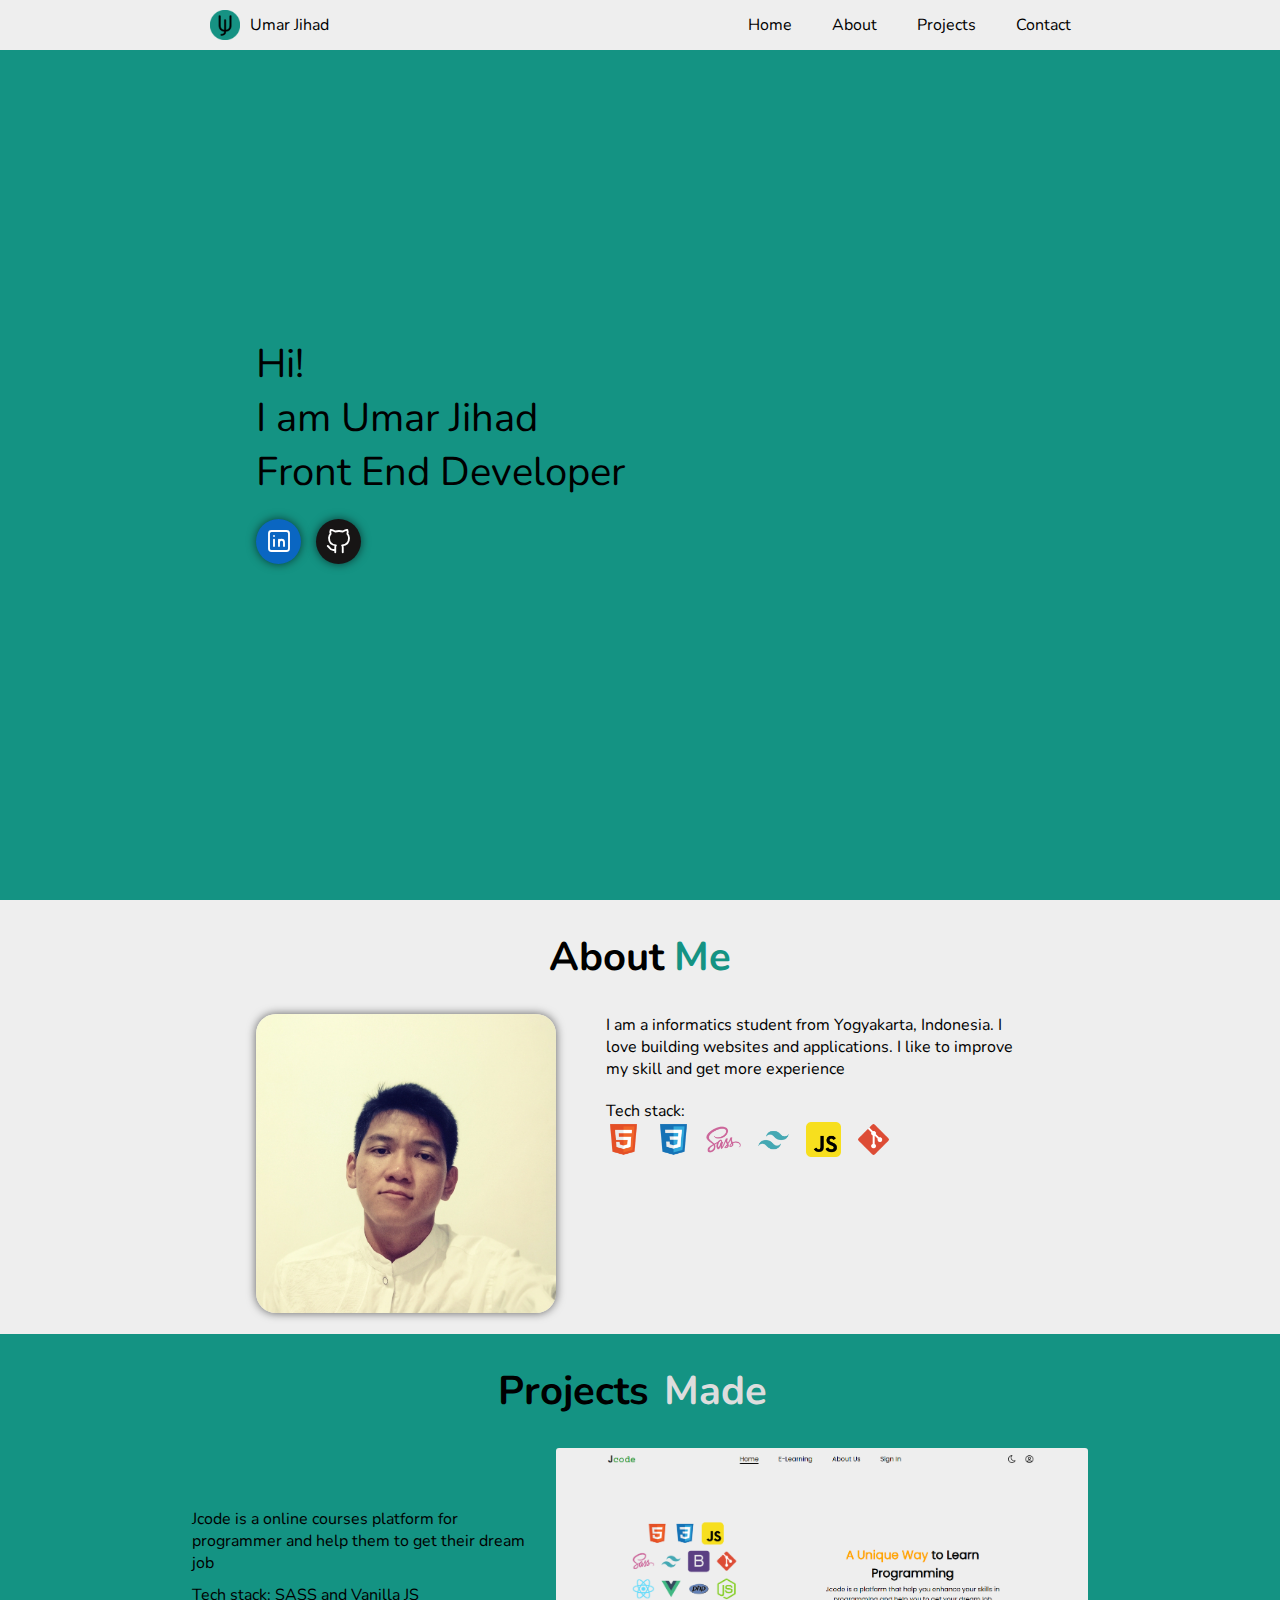
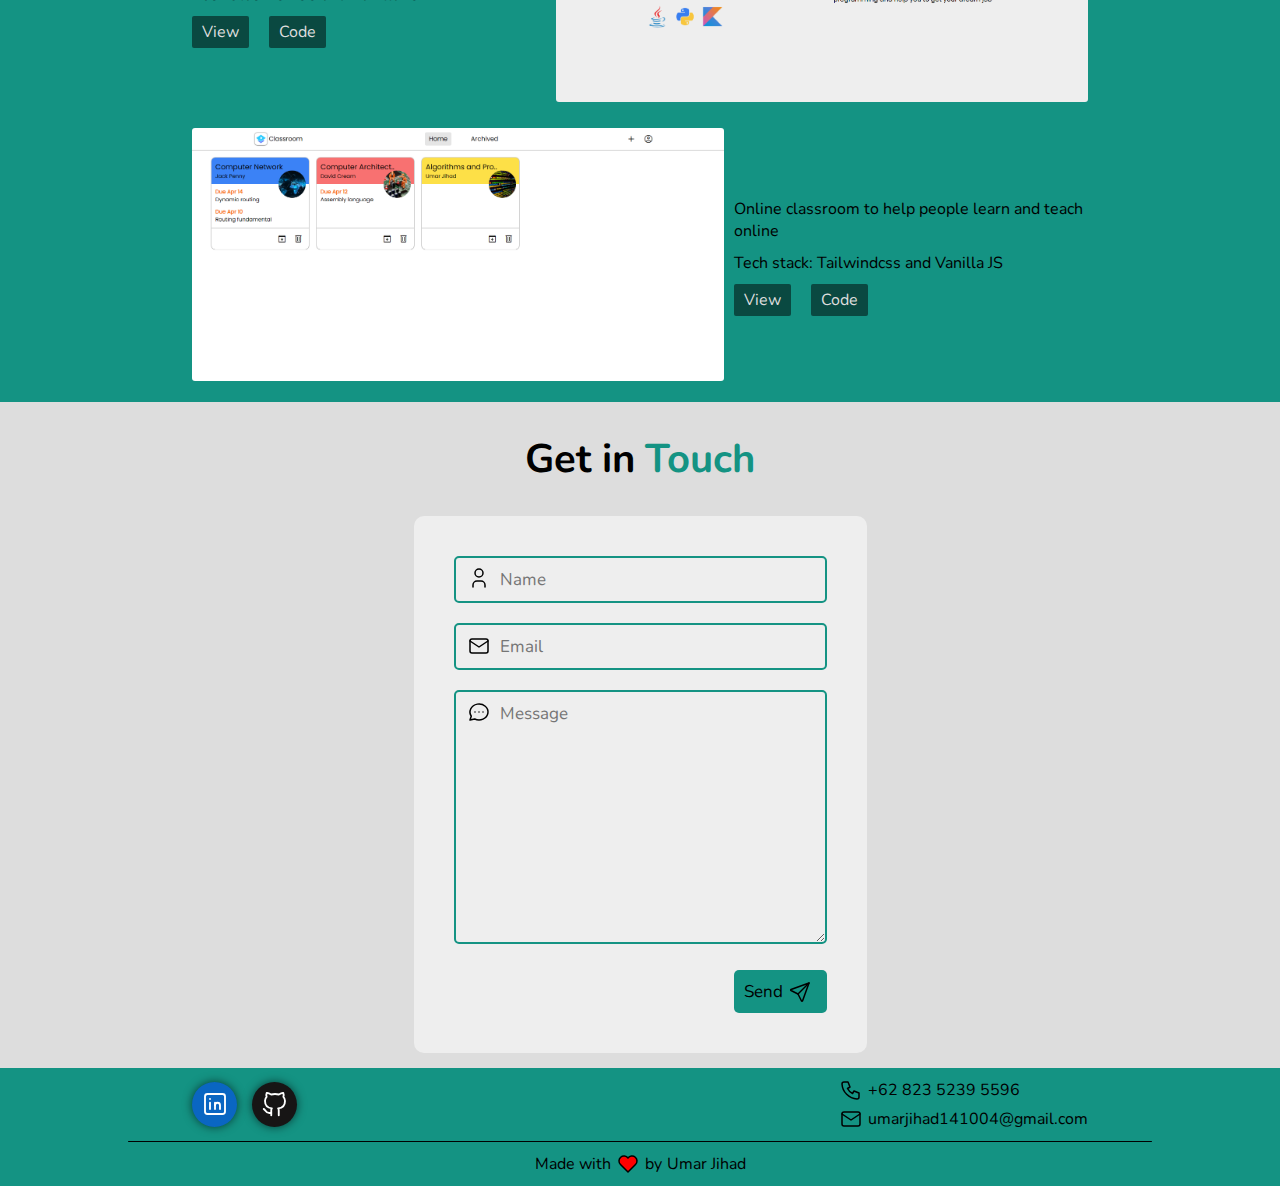
<file: index.html>
<!DOCTYPE html>
<html lang="en">
<head>
    <meta charset="UTF-8">
    <meta http-equiv="X-UA-Compatible" content="IE=edge">
    <meta name="viewport" content="width=device-width, initial-scale=1.0">
    <title>Portfolio | Umar</title>
    <link rel="stylesheet" href="style/style.css">
    <link rel="icon" href="pic/round-logo.png">
    <link rel="stylesheet" href="https://fonts.googleapis.com/css2?family=Material+Symbols+Outlined:opsz,wght,FILL,GRAD@48,400,0,0" />
</head>
<body>
    <!-- nav bar -->
    <div class="nav-bar">
        <div class="logo">
            <img src="pic/round-logo.png" alt="Logo" width="30">
            <span>Umar Jihad</span>
        </div>
        <ul class="nav-list">
            <li class="nav-list-item"><a href="#home">Home</a></li>
            <li class="nav-list-item"><a href="#about">About</a></li>
            <li class="nav-list-item"><a href="#work">Projects</a></li>
            <li class="nav-list-item"><a href="#contact">Contact</a></li>
            <li class="nav-list-item-mobile">
                <svg xmlns="http://www.w3.org/2000/svg" class="icon icon-tabler icon-tabler-menu-2 menu" width="24" height="24" viewBox="0 0 24 24" stroke-width="1.5" stroke="currentColor" fill="none" stroke-linecap="round" stroke-linejoin="round">
                    <path stroke="none" d="M0 0h24v24H0z" fill="none"></path>
                    <line x1="4" y1="6" x2="20" y2="6"></line>
                    <line x1="4" y1="12" x2="20" y2="12"></line>
                    <line x1="4" y1="18" x2="20" y2="18"></line>
                </svg>

                <svg xmlns="http://www.w3.org/2000/svg" class="icon icon-tabler icon-tabler-x close" width="24" height="24" viewBox="0 0 24 24" stroke-width="1.5" stroke="currentColor" fill="none" stroke-linecap="round" stroke-linejoin="round">
                    <path stroke="none" d="M0 0h24v24H0z" fill="none"></path>
                    <line x1="18" y1="6" x2="6" y2="18"></line>
                    <line x1="6" y1="6" x2="18" y2="18"></line>
                </svg>
            </li>
        </ul>
        <div class="nav-mobile">
            <ul>
                <li><a href="#home">Home</a></li>
                <li><a href="#about">About</a></li>
                <li><a href="#work">Projects</a></li>
                <li><a href="#contact">Contact</a></li>
            </ul>
        </div>
    </div>
    
    <!-- home -->

    <div id="home" class="home">
        <div class="home-left">
            <div class="home-left-header">
                <div>Hi!</div>
                <div>I am Umar Jihad</div>
                <div>Front End Developer</div>
            </div>
            <div class="home-left-footer">
                <a href="https://www.linkedin.com/in/umar-jihad-ab83a6259/" class="lin" target="_blank">
                    <svg xmlns="http://www.w3.org/2000/svg" class="icon icon-tabler icon-tabler-brand-linkedin" width="24" height="24" viewBox="0 0 24 24" stroke-width="1.5" stroke="currentColor" fill="none" stroke-linecap="round" stroke-linejoin="round">
                        <path stroke="none" d="M0 0h24v24H0z" fill="none"></path>
                        <rect x="4" y="4" width="16" height="16" rx="2"></rect>
                        <line x1="8" y1="11" x2="8" y2="16"></line>
                        <line x1="8" y1="8" x2="8" y2="8.01"></line>
                        <line x1="12" y1="16" x2="12" y2="11"></line>
                        <path d="M16 16v-3a2 2 0 0 0 -4 0"></path>
                    </svg>
                </a>
                <a href="https://github.com/umarjihad2110/" class="git" target="_blank">
                    <svg xmlns="http://www.w3.org/2000/svg" class="icon icon-tabler icon-tabler-brand-github" width="24" height="24" viewBox="0 0 24 24" stroke-width="1.5" stroke="currentColor" fill="none" stroke-linecap="round" stroke-linejoin="round">
                        <path stroke="none" d="M0 0h24v24H0z" fill="none"></path>
                        <path d="M9 19c-4.3 1.4 -4.3 -2.5 -6 -3m12 5v-3.5c0 -1 .1 -1.4 -.5 -2c2.8 -.3 5.5 -1.4 5.5 -6a4.6 4.6 0 0 0 -1.3 -3.2a4.2 4.2 0 0 0 -.1 -3.2s-1.1 -.3 -3.5 1.3a12.3 12.3 0 0 0 -6.2 0c-2.4 -1.6 -3.5 -1.3 -3.5 -1.3a4.2 4.2 0 0 0 -.1 3.2a4.6 4.6 0 0 0 -1.3 3.2c0 4.6 2.7 5.7 5.5 6c-.6 .6 -.6 1.2 -.5 2v3.5"></path>
                    </svg>
                </a>
            </div>
        </div>
    </div>

    <div id="about" class="about">
        <div class="about-header">
            <span>About</span>
            <span class="gr">Me</span>
        </div>
        <div class="about-content">
            <div class="about-content-pic">
                <img src="pic/me.jpg" alt="Umar Jihad">
            </div>
            <div class="about-content-right">
                <p class="about-content-right-content">I am a informatics student from Yogyakarta, Indonesia. I love building websites and applications. I like to improve my skill and get more experience</p>
                <div class="current-skills">
                    <p>Tech stack:</p>
                    <span class="techs">
                        <span>
                            <img src="./pic/html.png" alt="">
                        </span>
                        <span>
                            <img src="./pic/css.png" alt="">
                        </span>
                        <span>
                            <img src="./pic/sass.png" alt="">
                        </span>
                        <span>
                            <img src="./pic/tailwind.png" alt="">
                        </span>
                        <span>
                            <img src="./pic/js.png" alt="">
                        </span>
                        <span>
                            <img src="./pic/git.png" alt="">
                        </span>
                    </span>
                </div>
            </div>
        </div>
    </div>

    <!-- projects -->

    <div id="work" class="work">
        <div class="work-header">
            <span>Projects</span>
            <span class="wht">Made</span>
        </div>
        <div class="work-content">
            <div class="project">
                <div class="project-explain">
                    <div>Jcode is a online courses platform for programmer and help them to get their dream job</div>
                    <div>Tech stack: SASS and Vanilla JS</div>
                    <div class="project-link">
                        <a href="https://jcode-2110.netlify.app/" target="_blank">View</a>
                        <a href="https://github.com/umarjihad2110/myproject/tree/master/jcode" target="_blank">Code</a>
                    </div>
                </div>
                <div class="project-img">
                    <img src="./pic/jcode.png" alt="">
                </div>
            </div>
            <div class="project">
                <div class="project-explain">
                    <div>Online classroom to help people learn and teach online</div>
                    <div>Tech stack: Tailwindcss and Vanilla JS</div>
                    <div class="project-link">
                        <a href="https://classroom-2110.netlify.app/" target="_blank">View</a>
                        <a href="https://github.com/umarjihad2110/myproject/tree/master/classroom" target="_blank">Code</a>
                    </div>
                </div>
                <div class="project-img">
                    <img src="./pic/classroom.png" alt="">
                </div>
            </div>
        </div>
    </div>

    <!-- contact me -->

    <div id="contact" class="contact">
        <div class="contact-header">
            <span>Get in</span>
            <span class="gr">Touch</span>
        </div>
        <div class="contact-content">
            <form method="POST" data-netlify="true">
                <div class="name">
                    <svg xmlns="http://www.w3.org/2000/svg" class="icon icon-tabler icon-tabler-user" width="24" height="24" viewBox="0 0 24 24" stroke-width="1.5" stroke="currentColor" fill="none" stroke-linecap="round" stroke-linejoin="round">
                        <path stroke="none" d="M0 0h24v24H0z" fill="none"></path>
                        <circle cx="12" cy="7" r="4"></circle>
                        <path d="M6 21v-2a4 4 0 0 1 4 -4h4a4 4 0 0 1 4 4v2"></path>
                    </svg>
                    <input type="text" placeholder="Name" name="Name">
                </div>
                <div class="email">
                    <svg xmlns="http://www.w3.org/2000/svg" class="icon icon-tabler icon-tabler-mail" width="24" height="24" viewBox="0 0 24 24" stroke-width="1.5" stroke="currentColor" fill="none" stroke-linecap="round" stroke-linejoin="round">
                        <path stroke="none" d="M0 0h24v24H0z" fill="none"></path>
                        <rect x="3" y="5" width="18" height="14" rx="2"></rect>
                        <polyline points="3 7 12 13 21 7"></polyline>
                    </svg>
                    <input type="email" placeholder="Email" name="Email">
                </div>
                <div class="message">
                    <svg xmlns="http://www.w3.org/2000/svg" class="icon icon-tabler icon-tabler-message-circle" width="24" height="24" viewBox="0 0 24 24" stroke-width="1.5" stroke="currentColor" fill="none" stroke-linecap="round" stroke-linejoin="round">
                        <path stroke="none" d="M0 0h24v24H0z" fill="none"></path>
                        <path d="M3 20l1.3 -3.9a9 8 0 1 1 3.4 2.9l-4.7 1"></path>
                        <line x1="12" y1="12" x2="12" y2="12.01"></line>
                        <line x1="8" y1="12" x2="8" y2="12.01"></line>
                        <line x1="16" y1="12" x2="16" y2="12.01"></line>
                    </svg>
                    <textarea name="message" id="message" cols="30" rows="10" placeholder="Message"></textarea>
                </div>
                <button type="submit">
                    <span>Send</span>
                    <svg xmlns="http://www.w3.org/2000/svg" class="icon icon-tabler icon-tabler-send" width="24" height="24" viewBox="0 0 24 24" stroke-width="1.5" stroke="currentColor" fill="none" stroke-linecap="round" stroke-linejoin="round">
                        <path stroke="none" d="M0 0h24v24H0z" fill="none"></path>
                        <line x1="10" y1="14" x2="21" y2="3"></line>
                        <path d="M21 3l-6.5 18a0.55 .55 0 0 1 -1 0l-3.5 -7l-7 -3.5a0.55 .55 0 0 1 0 -1l18 -6.5"></path>
                    </svg>
                </button>
            </form>
        </div>
    </div>

    <div class="footer">
        <div class="footer-top">
            <div class="footer-top-left">
                <a href="https://www.linkedin.com/in/umar-jihad-ab83a6259/" class="lin" target="_blank">
                    <svg xmlns="http://www.w3.org/2000/svg" class="icon icon-tabler icon-tabler-brand-linkedin" width="24" height="24" viewBox="0 0 24 24" stroke-width="1.5" stroke="currentColor" fill="none" stroke-linecap="round" stroke-linejoin="round">
                        <path stroke="none" d="M0 0h24v24H0z" fill="none"></path>
                        <rect x="4" y="4" width="16" height="16" rx="2"></rect>
                        <line x1="8" y1="11" x2="8" y2="16"></line>
                        <line x1="8" y1="8" x2="8" y2="8.01"></line>
                        <line x1="12" y1="16" x2="12" y2="11"></line>
                        <path d="M16 16v-3a2 2 0 0 0 -4 0"></path>
                    </svg>
                </a>
                <a href="https://github.com/umarjihad2110/" class="git" target="_blank">
                    <svg xmlns="http://www.w3.org/2000/svg" class="icon icon-tabler icon-tabler-brand-github" width="24" height="24" viewBox="0 0 24 24" stroke-width="1.5" stroke="currentColor" fill="none" stroke-linecap="round" stroke-linejoin="round">
                        <path stroke="none" d="M0 0h24v24H0z" fill="none"></path>
                        <path d="M9 19c-4.3 1.4 -4.3 -2.5 -6 -3m12 5v-3.5c0 -1 .1 -1.4 -.5 -2c2.8 -.3 5.5 -1.4 5.5 -6a4.6 4.6 0 0 0 -1.3 -3.2a4.2 4.2 0 0 0 -.1 -3.2s-1.1 -.3 -3.5 1.3a12.3 12.3 0 0 0 -6.2 0c-2.4 -1.6 -3.5 -1.3 -3.5 -1.3a4.2 4.2 0 0 0 -.1 3.2a4.6 4.6 0 0 0 -1.3 3.2c0 4.6 2.7 5.7 5.5 6c-.6 .6 -.6 1.2 -.5 2v3.5"></path>
                    </svg>
                </a>
            </div>
            <div class="footer-top-right">
                <div class="phone">
                    <svg xmlns="http://www.w3.org/2000/svg" class="icon icon-tabler icon-tabler-phone" width="24" height="24" viewBox="0 0 24 24" stroke-width="1.5" stroke="currentColor" fill="none" stroke-linecap="round" stroke-linejoin="round">
                        <path stroke="none" d="M0 0h24v24H0z" fill="none"></path>
                        <path d="M5 4h4l2 5l-2.5 1.5a11 11 0 0 0 5 5l1.5 -2.5l5 2v4a2 2 0 0 1 -2 2a16 16 0 0 1 -15 -15a2 2 0 0 1 2 -2"></path>
                    </svg>
                    <span>+62 823 5239 5596</span>
                </div>
                <div class="email">
                    <svg xmlns="http://www.w3.org/2000/svg" class="icon icon-tabler icon-tabler-mail" width="24" height="24" viewBox="0 0 24 24" stroke-width="1.5" stroke="currentColor" fill="none" stroke-linecap="round" stroke-linejoin="round">
                        <path stroke="none" d="M0 0h24v24H0z" fill="none"></path>
                        <rect x="3" y="5" width="18" height="14" rx="2"></rect>
                        <polyline points="3 7 12 13 21 7"></polyline>
                    </svg>
                    <span>umarjihad141004@gmail.com</span>
                </div>
            </div>
        </div>
        <div class="line"></div>
        <div class="footer-bottom">
            <span>Made with</span>
            <svg xmlns="http://www.w3.org/2000/svg" class="icon icon-tabler icon-tabler-heart" width="24" height="24" viewBox="0 0 24 24" stroke-width="1.5" stroke="currentColor" fill="red" stroke-linecap="round" stroke-linejoin="round">
                <path stroke="none" d="M0 0h24v24H0z" fill="none"></path>
                <path d="M19.5 12.572l-7.5 7.428l-7.5 -7.428m0 0a5 5 0 1 1 7.5 -6.566a5 5 0 1 1 7.5 6.572"></path>
            </svg>
            <span>by</span>
            <span>Umar Jihad</span>
        </div>
    </div>

    <script src="app.js"></script>
</body>
</html>
</file>
<file: style/style.css>
@import url("https://fonts.googleapis.com/css2?family=Nunito:wght@500&display=swap");
::-webkit-scrollbar {
  width: 10px;
}

::-webkit-scrollbar-track {
  background-color: #bbb;
}

::-webkit-scrollbar-thumb {
  background-color: #032924;
}
::-webkit-scrollbar-thumb:hover {
  background-color: #07554b;
}

* {
  font-family: "Nunito", sans-serif;
  margin: 0;
  padding: 0;
  box-sizing: border-box;
  scroll-behavior: smooth;
  transition: all 0.3s;
}

body {
  display: flex;
  flex-direction: column;
}

.nav-bar {
  position: fixed;
  left: 0;
  top: 0;
  right: 0;
  background-color: #eee;
  height: 50px;
  display: flex;
  justify-content: space-around;
  align-items: center;
  z-index: 3;
}
.nav-bar .logo {
  display: flex;
  gap: 10px;
  justify-content: center;
  align-items: center;
}
.nav-bar .nav-list {
  display: flex;
  list-style: none;
  gap: 40px;
  align-items: center;
}
.nav-bar .nav-list-item {
  display: flex;
  align-items: center;
}
.nav-bar .nav-list-item a {
  text-decoration: none;
  color: black;
}
.nav-bar .nav-list-item a:hover {
  text-decoration: underline;
}
.nav-bar .nav-list-item-mobile {
  display: none;
}
.nav-bar .nav-list-item-mobile .menu {
  display: none;
  cursor: pointer;
}
.nav-bar .nav-list-item-mobile .close {
  display: none;
}
.nav-bar .nav-mobile {
  position: absolute;
  left: 0;
  top: 0;
  background-color: #eee;
  width: 100%;
  z-index: 90;
  display: none;
}
.nav-bar .nav-mobile ul {
  display: flex;
  flex-direction: column;
  list-style: none;
  gap: 5px;
}
.nav-bar .nav-mobile ul li a {
  text-decoration: none;
  color: black;
}
.nav-bar .nav-mobile ul li a:hover {
  text-decoration: underline;
}

.home {
  min-height: 100vh;
  display: flex;
  align-items: center;
  background-color: #149383;
  padding-left: 20vw;
}
.home .home-left {
  display: flex;
  flex-direction: column;
  gap: 20px;
}
.home .home-left-header {
  font-size: 40px;
}
.home .home-left-footer {
  display: flex;
  justify-content: flex-start;
  align-items: center;
  gap: 15px;
}
.home .home-left-footer a {
  width: 45px;
  height: 45px;
  border-radius: 50%;
  display: flex;
  justify-content: center;
  align-items: center;
  box-shadow: 0 0 10px rgba(0, 0, 0, 0.6);
}
.home .home-left-footer a:hover {
  transform: scale(1.1);
}
.home .home-left-footer a svg {
  margin-left: 1px;
  width: 30px;
  height: 30px;
  color: white;
}
.home .home-left-footer .lin {
  background-color: #0A66C2;
}
.home .home-left-footer .git {
  background-color: #171515;
}

.about {
  transition: all 0.3s;
  background-color: #eee;
  display: flex;
  flex-direction: column;
  gap: 30px;
  align-items: center;
  padding: 30px 0 15px 0;
}
.about-header {
  display: flex;
  justify-content: center;
  align-items: center;
  font-size: 40px;
  font-weight: bold;
  gap: 10px;
}
.about-header .gr {
  color: #149383;
}
.about-content {
  display: flex;
  justify-content: center;
  align-items: center;
  width: 60%;
  gap: 50px;
}
.about-content-pic img {
  width: 300px;
  border-radius: 20px;
  box-shadow: 0 0 10px rgba(0, 0, 0, 0.6);
}
.about-content-right {
  display: flex;
  flex-direction: column;
  align-self: flex-start;
  gap: 20px;
}
.about-content-right .current-skills .techs {
  display: flex;
  align-items: center;
  gap: 15px;
  flex-wrap: wrap;
}
.about-content-right .current-skills .techs img {
  width: 35px;
}

.work {
  padding: 30px 0 15px 0;
  display: flex;
  flex-direction: column;
  justify-content: center;
  align-items: center;
  gap: 30px;
  background-color: #149383;
}
.work-header {
  display: flex;
  align-items: center;
  font-size: 40px;
}
.work-header img {
  width: 80px;
}
.work-header span {
  font-weight: bold;
  margin-right: 15px;
}
.work-header .wht {
  color: #ddd;
}
.work-content {
  width: 70vw;
  display: flex;
  flex-direction: column;
  align-items: center;
  gap: 20px;
}
.work-content .project {
  display: flex;
  width: 100%;
  align-items: center;
  gap: 10px;
}
.work-content .project-explain {
  width: 40%;
  display: flex;
  flex-direction: column;
  gap: 10px;
}
.work-content .project-explain .project-link {
  display: flex;
  align-items: center;
  gap: 20px;
}
.work-content .project-explain .project-link a {
  color: #ddd;
  text-decoration: none;
  padding: 5px 10px;
  border-radius: 2px;
  background-color: rgba(0, 0, 0, 0.5);
  transition: all 0.2s;
}
.work-content .project-explain .project-link a:hover {
  background-color: rgba(0, 0, 0, 0.9);
}
.work-content .project-img {
  width: 60%;
}
.work-content .project-img img {
  width: 100%;
  border-radius: 3px;
}
.work-content .project:nth-child(even) {
  flex-direction: row-reverse;
}

.contact {
  padding: 30px 0 15px 0;
  background-color: #ddd;
  display: flex;
  flex-direction: column;
  align-items: center;
  gap: 30px;
}
.contact-header {
  display: flex;
  align-items: center;
  justify-content: center;
  gap: 10px;
  font-size: 40px;
}
.contact-header span {
  font-weight: bold;
}
.contact-header .gr {
  color: #149383;
}
.contact-content {
  display: flex;
  background-color: #eee;
  border-radius: 10px;
  gap: 20px;
  padding: 40px;
}
.contact-content form {
  display: flex;
  flex-direction: column;
  gap: 20px;
  justify-content: center;
}
.contact-content form div {
  position: relative;
}
.contact-content form div svg {
  position: absolute;
  left: 13px;
  top: 10px;
}
.contact-content form div input, .contact-content form div textarea {
  border-radius: 5px;
  padding: 10px;
  font-size: 17px;
  width: 100%;
  outline: none;
  border: 2px solid #149383;
  padding-left: 44px;
  background-color: #eee;
}
.contact-content form div input:hover, .contact-content form div textarea:hover {
  background-color: #ddd;
}
.contact-content form .email svg {
  top: 11px;
}
.contact-content form button {
  display: flex;
  align-items: center;
  border-radius: 5px;
  background-color: #149383;
  padding: 10px;
  padding-right: 44px;
  border: none;
  font-size: 17px;
  gap: 5px;
  cursor: pointer;
  align-self: flex-end;
  position: relative;
}
.contact-content form button svg {
  right: 15px;
  top: 10px;
  position: absolute;
}
.contact-content form button:hover svg {
  transform: rotate(43deg);
}

.footer {
  display: flex;
  flex-direction: column;
  gap: 10px;
  padding: 10px 0;
  background-color: #149383;
  align-items: center;
}
.footer-top {
  width: 70%;
  display: flex;
  justify-content: space-between;
  align-items: center;
}
.footer-top-left {
  display: flex;
  justify-content: flex-start;
  align-items: center;
  gap: 15px;
}
.footer-top-left a {
  width: 45px;
  height: 45px;
  background-color: red;
  border-radius: 50%;
  display: flex;
  justify-content: center;
  align-items: center;
  box-shadow: 0 0 10px rgba(0, 0, 0, 0.6);
}
.footer-top-left a:hover {
  transform: scale(1.1);
}
.footer-top-left a svg {
  margin-left: 1px;
  width: 30px;
  height: 30px;
  color: white;
}
.footer-top-left .lin {
  background-color: #0A66C2;
}
.footer-top-left .git {
  background-color: #171515;
}
.footer-top-right {
  display: flex;
  flex-direction: column;
  gap: 5px;
}
.footer-top-right .phone, .footer-top-right .email, .footer-top-right .place {
  display: flex;
  align-items: center;
  gap: 5px;
}
.footer-top-right .phone svg, .footer-top-right .email svg, .footer-top-right .place svg {
  color: black;
}
.footer .line {
  width: 80%;
  height: 1.2px;
  background-color: black;
  border-radius: 5px;
}
.footer-bottom {
  display: flex;
  gap: 5px;
  align-items: center;
}
.footer-bottom svg {
  animation: love 0.5s alternate infinite;
}

@keyframes love {
  from {
    transform: scale(0.95);
  }
  to {
    transform: scale(1.05);
  }
}
@media screen and (max-width: 600px) {
  .nav-bar {
    justify-content: space-between;
    padding: 0 10px;
  }
  .nav-bar .nav-list-item {
    display: none;
  }
  .nav-bar .nav-list-item a {
    display: none;
  }
  .nav-bar .nav-list-item-mobile {
    display: flex;
    align-items: center;
    z-index: 999;
  }
  .nav-bar .nav-list-item-mobile .menu {
    display: inline;
  }
  .nav-bar .nav-list-item-mobile .close {
    display: none;
  }
  .nav-bar .nav-mobile {
    padding: 10px;
    display: none;
  }
  .home {
    padding-left: 10vw;
  }
  .home-left {
    order: 1;
  }
  .home-left-header div {
    font-size: 25px;
  }
  .about {
    padding: 20px 0;
    gap: 20px;
  }
  .about-header {
    font-size: 30px;
  }
  .about-content {
    flex-direction: column;
    width: 95%;
    gap: 20px;
  }
  .about-content img {
    width: 40vw;
  }
  .work {
    padding: 20px 0;
    gap: 20px;
  }
  .work-header {
    font-size: 30px;
  }
  .work-content {
    width: 98vw;
  }
  .work-content .project {
    flex-direction: column-reverse;
  }
  .work-content .project-explain {
    width: 90%;
  }
  .work-content .project-img {
    width: 90%;
  }
  .work-content .project:nth-child(even) {
    flex-direction: column-reverse;
  }
  .exp-content {
    width: 93vw;
  }
  .contact {
    padding: 20px 0;
    gap: 20px;
  }
  .contact-header {
    font-size: 30px;
  }
  .contact-content {
    width: 100%;
    padding: 10px;
    border-radius: 0;
  }
  .contact-content img {
    display: none;
  }
  .contact-content form {
    width: 100%;
  }
  .footer {
    padding: 10px;
    gap: 10px;
  }
  .footer-top {
    width: 100%;
    justify-content: space-between;
    flex-direction: column;
    align-items: flex-start;
  }
  .footer-top-left {
    display: none;
  }
  .footer .line {
    width: 100%;
  }
}
@media screen and (min-width: 601px) and (max-width: 1024px) {
  .home {
    padding-left: 10vw;
  }
  .about {
    padding: 20px 0;
    gap: 20px;
  }
  .about-header {
    font-size: 30px;
  }
  .about-content {
    width: 87vw;
    gap: 20px;
  }
  .about-content img {
    width: 40vw;
  }
  .work {
    padding: 20px 0;
    gap: 20px;
  }
  .work-header {
    font-size: 30px;
  }
  .work-content {
    width: 87vw;
  }
  .work-content .project {
    flex-direction: column-reverse;
  }
  .work-content .project-explain {
    width: 100%;
  }
  .work-content .project-img {
    width: 100%;
  }
  .work-content .project:nth-child(even) {
    flex-direction: column-reverse;
  }
  .contact {
    padding: 20px 0;
    gap: 20px;
  }
  .contact-header {
    font-size: 30px;
  }
}/*# sourceMappingURL=style.css.map */
</file>
